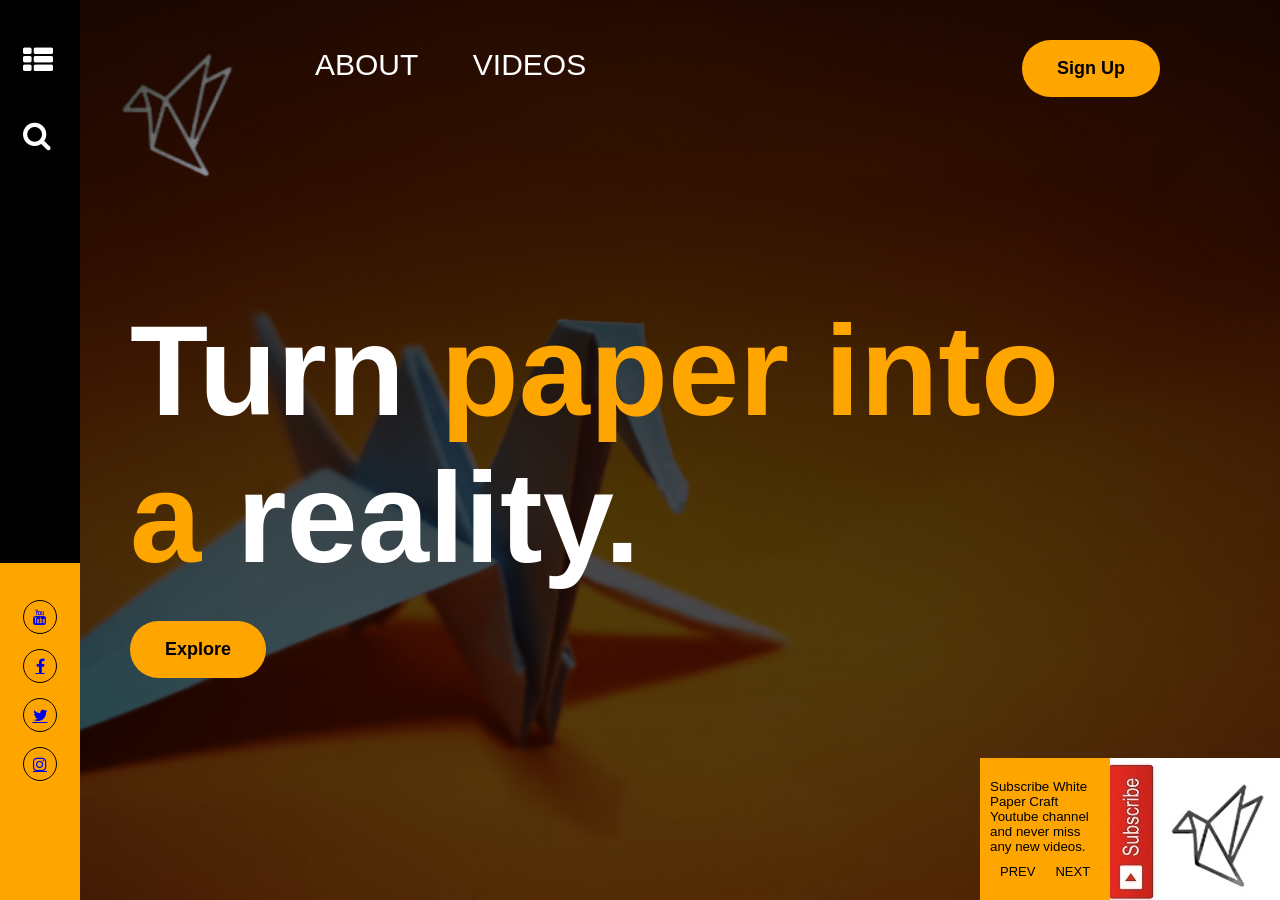
<file: html/index.html>
<html>
<head>
<title>White Paper Craft</title>
<link rel="shortcut icon" type="image/png" href="logo.png">
<meta name="viewport" content="width=device-width,initial-scale=1">
<link rel="stylesheet" href="style.css">
<link rel="stylesheet" href="https://stackpath.bootstrapcdn.com/font-awesome/4.7.0/css/font-awesome.min.css">
<meta name="google-site-verification" content="ZDApn02A3hVp0vtejgY6r1TcWwRroRZXezNd08Z-LtM" />
<script data-ad-client="ca-pub-2208808836007645" async src="https://pagead2.googlesyndication.com/pagead/js/adsbygoogle.js"></script>
</head>
<body>
<div class="hero">
<div class="nav-bar">
<div class="nav-logo">
<img src="logo.png">
</div>
<div class="nav-links" id="nav-links">
<i class="fa fa-close" onclick="closeMenu()"></i>
<ul>
<a href="#"><li>ABOUT</li></a>
<a href="#"><li>VIDEOS</li></a>
</ul>
<a href="register/register.html"><button type="button" class="btn">Sign Up</button></a>
</div>
<i class="fa fa-bars" onclick="showMenu()"></i>
</div>
<div class="banner-title">
<h1>Turn <span>paper into <br>a </span>reality.</h1>
<button type="button" class="btn">Explore</button>
</div>
<div class="vertical-bar">
<div class="search-icon">
<i class="fa fa-th-list"></i>
<i class="fa fa-search"></i>
</div>
<div class="social-icons">
<a href="https://www.youtube.com/channel/UCU8AAzTSQSwHZaEY9V8g2TA/"><i class="fa fa-youtube"></i></a>
<a href="https://www.facebook.com/whitepapercraftofficial/"><i class="fa fa-facebook"></i></a>
<a href="https://twitter.com/whitepapercraft"><i class="fa fa-twitter"></i></a>
<a href="https://www.instagram.com/whitepapercraftofficial/"><i class="fa fa-instagram"></i></a>
</div>
</div>
<div class="notifications">
<div class="contents">
<small>Subscribe White Paper Craft Youtube channel and never miss any new videos.</small>
<p><a href="">PREV</a><a href="">NEXT</a></p>
</div>
<div class="notificaton-img"></div>
<img src="logoo.jpg">
</div>
</div>
</div>
<script>
var show = document.getElementById("nav-links");
function showMenu(){
show.style.right = "0";
}
function closeMenu(){
show.style.right = "-200px";
}
</script>
</body>
</html>
</file>
<file: html/style.css>
*{
margin: 0;
padding: 0;
font-family: sans-serif;
}
.hero{
height: 100vh;
background-image: linear-gradient(rgba(0,0,0,0.8),rgba(0,0,0,0.6)),url(background.jpg);
background-position: center;
background-size: cover;
overflow-x: hidden;
position: relative;
}
.nav-bar{
display: flex;
padding: 40px 120px;
}
.nav-logo img{
width: 120px;
}
.nav-links{
flex: 1;
}
.nav-links ul{
margin-left: 50px;
display: inline;
}
.nav-links ul li{
list-style: none;
display: inline-block;
padding: 8px 25px;
}
.nav-links ul a{
color: white;
text-decoration: none;
font-size: 30px;
}
.nav-links ul li::after{
content: '';
width: 0;
height: 2px;
background: orange;
display: block;
margin: auto;
transition: .5s;
}
.nav-links ul li:hover::after{
width: 100%;
}
.btn{
padding: 18px 35px;
border: 0;
border-radius: 30px;
background: orange;
font-weight: bold;
cursor: pointer;
font-size:18px;
}
.nav-links .btn{
float: right;
}
.banner-title{
margin: 80px 130px;
color: #fff;
}
.banner-title h1{
font-size: 128px;
margin-bottom: 30px
}
.banner-title h1 span{
color: orange;
}
.vertical-bar{
height: 100%;
background: #000;
top: 0;
left: 0;
position: absolute;
}
.search-icon{
height: 60%;
width: 80px;
}
.search-icon .fa{
margin: 45px 23px;
display: block;
color: #fff;
font-size: 30px;
cursor: pointer;
}
.social-icons{
height: 35%;
width: 80px;
background: orange;
text-align: center;
padding-top: 27%;
bottom: 0;
position: absolute;
}
.social-icons .fa{
margin: 15px 23px;
display: block;
padding: 8px;
border: 1px solid #000;
border-radius: 50%;
cursor: pointer;
}
.notifications{
display: flex;
width: 300px;
right: 0;
bottom: 0;
position: absolute;
background: orange;
align-items: center;
}
.contents{
flex-basis: 50%;
padding: 10px;
}
.notificaton-img{
flex-basis: 50%;
}
.notifications-img img{
width: 100%;
}
.contents a{
text-decoration: none;
color: #000;
font-size: 13px;
margin: 0 10px;
}
.contents p{
text-align: right;
margin-top: 10px;
}
.nav-bar .fa{
display: none;
}
@media (max-width: 700px){
.vertical-bar{
display: none;
}
.banner-title{
margin: 80px 40px;
}
.banner-title h1{
font-size: 50px;
}
.notifications{
width: 100%;
}
.nav-bar{
padding: 10px 30px;
}
.fa-bars{
position: absolute;
right: 23px;
top: l0px;
}
.nav-bar .fa{
display: block;
color: #fff;
margin: I0px 25px;
font-size: 22px;
cursor: pointer;
}
.nav-links{
height: 100vh;
width: 200px;
background: #000;
top: 0;
right: -200px;
position: absolute;
text-align: left;
z-index: 2;
transition: 0.5s;
}
.nav-links ul a{
display: block;
}
.nav-links .btn{
float: none;
margin-left: 25px;
margin-top: 10px;
}
}
</file>
